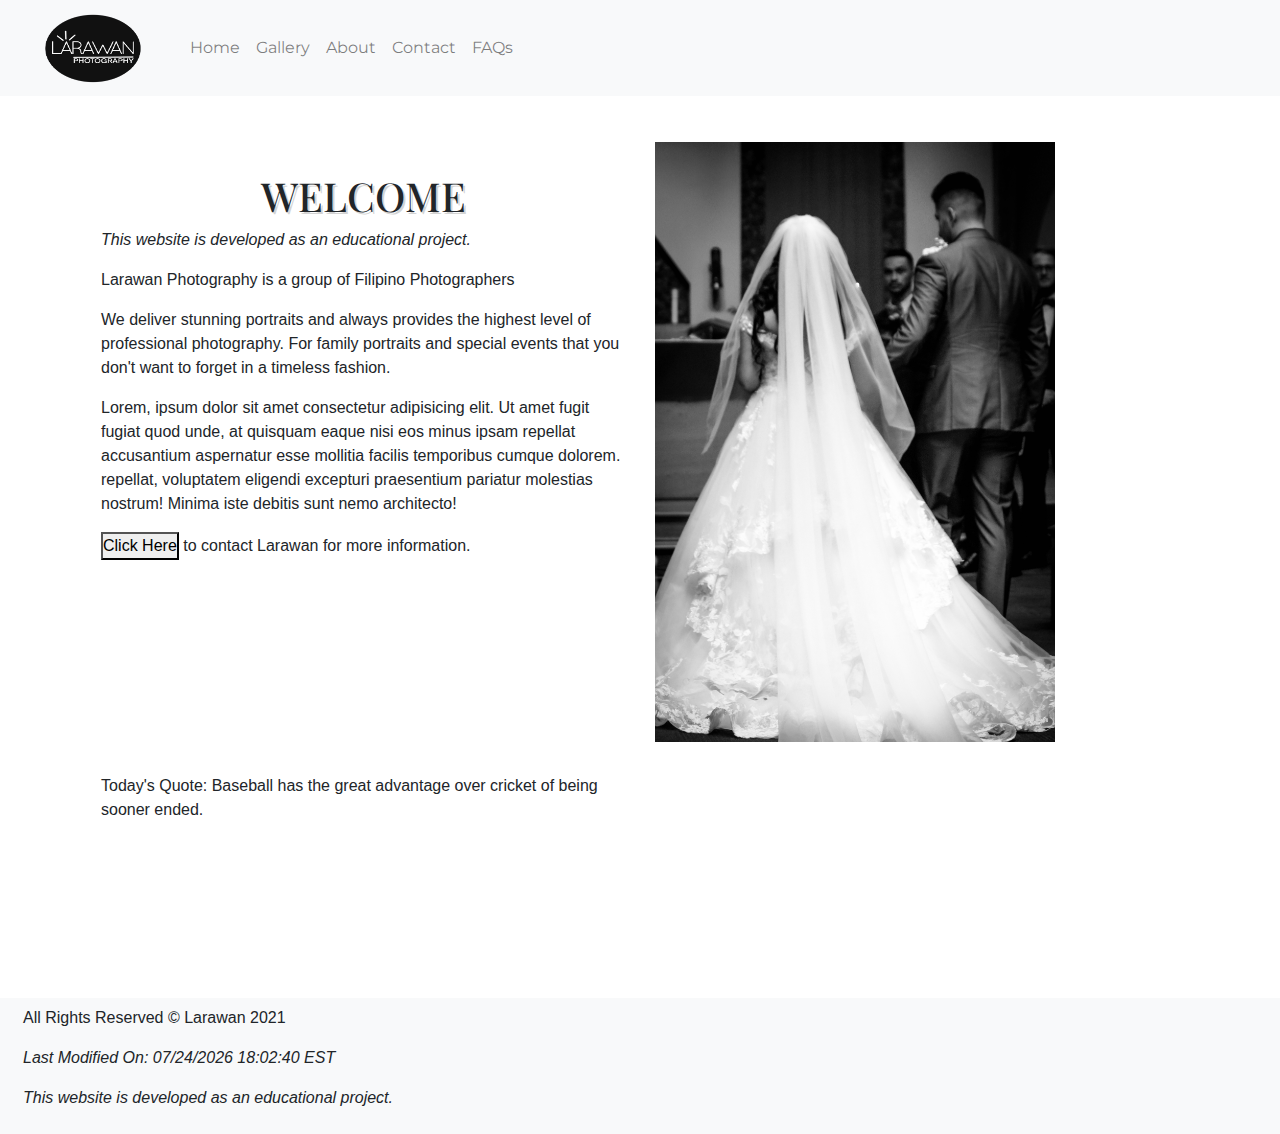
<file: index.html>
<!DOCTYPE html>
<html lang="en">
<head>
    <meta charset="UTF-8">
    <link rel="stylesheet" href="css/style.css" type="text/css">
    <!--Google Fonts-->
    <link rel="preconnect" href="https://fonts.gstatic.com">
    <link href="https://fonts.googleapis.com/css2?family=Inter:wght@400;700&display=swap" rel="stylesheet">
    <link rel="preconnect" href="https://fonts.gstatic.com">
    <link href="https://fonts.googleapis.com/css2?family=Playfair+Display&display=swap" rel="stylesheet">
    <link rel="preconnect" href="https://fonts.gstatic.com">
    <link href="https://fonts.googleapis.com/css2?family=Montserrat&display=swap" rel="stylesheet">
    
    <!--Bootstrap CDN-->
    <!-- Latest compiled and minified CSS -->
    <link rel="stylesheet" href="https://maxcdn.bootstrapcdn.com/bootstrap/4.5.2/css/bootstrap.min.css">
    <!-- jQuery library -->
    <script src="https://ajax.googleapis.com/ajax/libs/jquery/3.5.1/jquery.min.js"></script>
    <!-- Popper JS -->
    <script src="https://cdnjs.cloudflare.com/ajax/libs/popper.js/1.16.0/umd/popper.min.js"></script>
    <!-- Latest compiled JavaScript -->
    <script src="https://maxcdn.bootstrapcdn.com/bootstrap/4.5.2/js/bootstrap.min.js"></script>
    
    <script>
        
        function start() {
            document.getElementById("clickHereButton").addEventListener("click", open_window, false);
        }

        function open_window() {
            var openContact = window.open("contact.html", "", "menubar = yes, toolbar = yes, height=600 width=500");
        }
        
        window.addEventListener("load", start, false);

        /* Random Quotes Generator */
        writeRandomQuote = function () {
        var quotes = new Array();
        quotes[0] = "Action is the real measure of intelligence.";
        quotes[1] = "Baseball has the great advantage over cricket of being sooner ended.";
        quotes[2] = "Every goal, every action, every thought, every feeling one experiences, whether it be consciously or unconsciously known, is an attempt to increase one's level of peace of mind.";
        quotes[3] = "A good head and a good heart are always a formidable combination.";
        var rand = Math.floor(Math.random()*quotes.length);
        document.write(quotes[rand]);
        }
    </script>
    
    <meta name="viewport" content="width=device-width, initial-scale=1">

    <title>Larawan - Home</title>

    
</head>
<body> 
        <nav class="navbar navbar-expand-md container-fluid bg-light navbar-light">
            <a href="index.html"><img class="navbar-brand" src="images/logo.PNG" alt="Larawan Logo" width= "150" height= "80"></a>
                <button class="navbar-toggler" type="button" data-toggle="collapse" data-target="#collapsibleNavbar">
                    <span class="navbar-toggler-icon"></span>
                </button>

            <div class="collapse navbar-collapse" id="collapsibleNavbar">
                    
                <ul class="navbar-nav">
                    <li class="nav-item">
                        <a href="index.html" class="nav-link">Home</a>
                    </li>
                    <li class="nav-item">
                        <a href="gallery.html" class="nav-link">Gallery</a>
                    </li>
                        <li class="nav-item">
                            <a href="about.html" class="nav-link">About</a>
                    </li>
                    <li class="nav-item">
                        <a href="contact.html" class="nav-link">Contact</a>
                    </li>
                    <li class="nav-item">
                            <a href="faqs.html" class="nav-link">FAQs</a>
                        </li>
                    </ul>
            </div>
        </nav>
        
        <div class="container" id="index-content">
            <div class="row p-3">
                <div class="col-sm-6">
                    <h1>Welcome
                        
                    </h1>
                    <p><i>This website is developed as an educational project.</i></p>

                    <p>Larawan Photography is a group of Filipino Photographers</p>

                    <p>We deliver stunning portraits and always provides the highest level of professional photography.
                        For family portraits and special events that you don't want to forget in a timeless fashion.
                    <p>Lorem, ipsum dolor sit amet consectetur adipisicing elit. Ut amet fugit fugiat quod unde, at quisquam eaque nisi eos minus ipsam repellat accusantium aspernatur esse mollitia facilis temporibus cumque dolorem.
                        repellat, voluptatem eligendi excepturi praesentium pariatur molestias nostrum! Minima iste debitis sunt nemo architecto!
                    </p>

                    <p><button id="clickHereButton" name="clickHereButton" type="submit" value="Click here">Click Here</button>
                        to contact Larawan for more information.
                    </p>
                   
                </div>
                <div class="col-sm-6">
                    <img src="images/bnw.jpg" alt="Larawan" class="img-responsive img-fluid index-img">
                </div>
            </div>

            <div class="row p-3">
                <div class="col-sm-6">
                Today's Quote: <script>writeRandomQuote();</script>
                </div>
            </div>
        </div>

    <nav class="navbar-fixed-bottom bg-light p-2" id="footer">
        <div class="container-fluid">
            <p>All Rights Reserved &#169; Larawan 2021</p>
            <script>
                document.write("<p style='font-style:italic; font-size:16px;'>Last Modified On: " + document.lastModified.toLocaleString() + " EST</p>");
            </script>
            <p><i>This website is developed as an educational project.</i></p>
        </div>
    </nav>
</body>
</html>
</file>
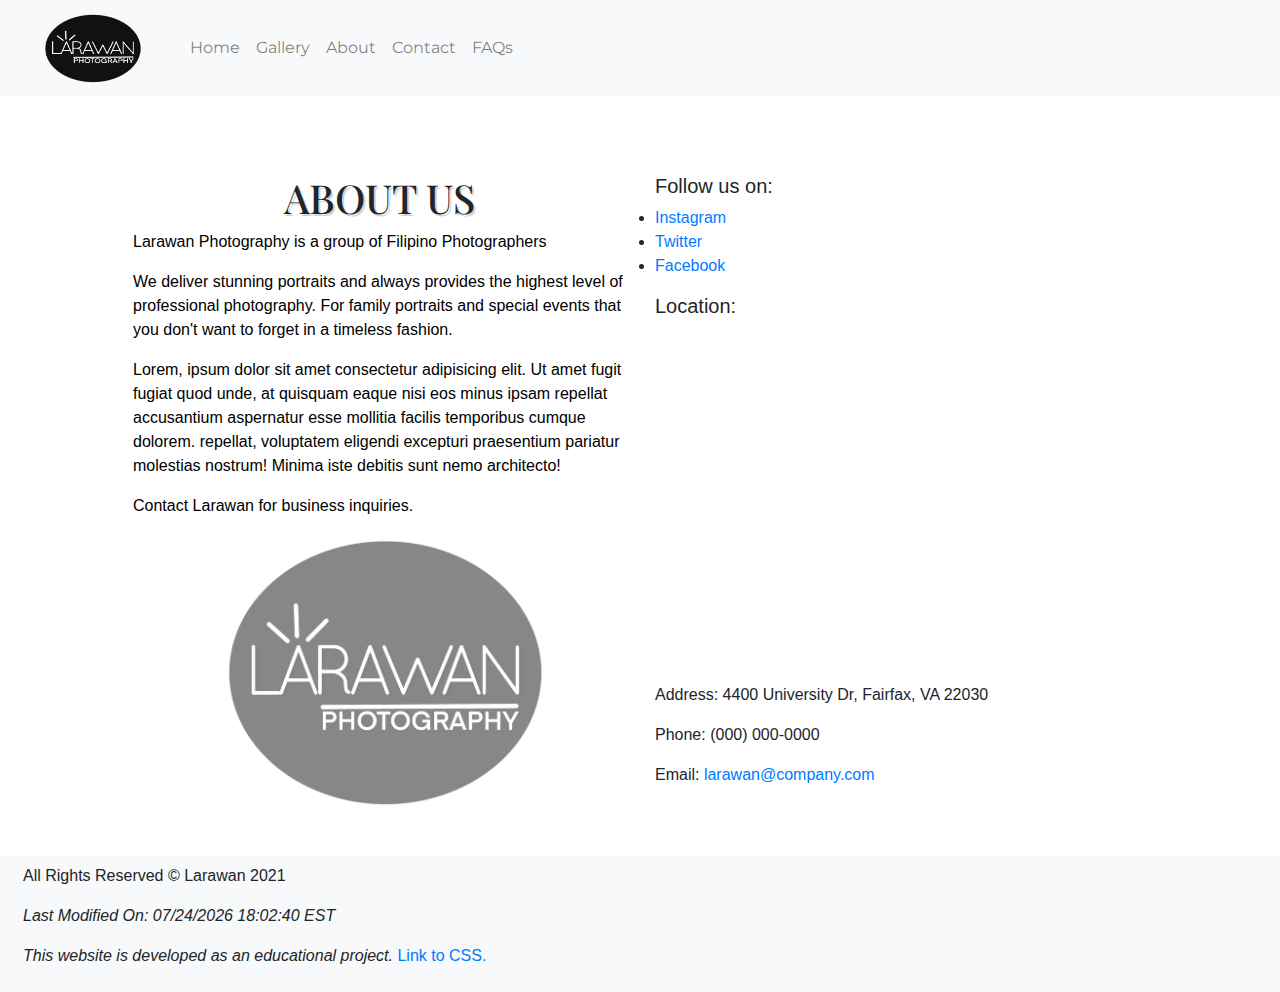
<file: about.html>
<!DOCTYPE html>
<html lang="en">
<head>
    <meta charset="UTF-8">
    <link rel="stylesheet" href="css/style.css" type="text/css">
    <!--Google Fonts-->
    <link rel="preconnect" href="https://fonts.gstatic.com">
    <link href="https://fonts.googleapis.com/css2?family=Inter:wght@400;700&display=swap" rel="stylesheet">
    <link rel="preconnect" href="https://fonts.gstatic.com">
    <link href="https://fonts.googleapis.com/css2?family=Playfair+Display&display=swap" rel="stylesheet">
    <link rel="preconnect" href="https://fonts.gstatic.com">
    <link href="https://fonts.googleapis.com/css2?family=Montserrat&display=swap" rel="stylesheet">
    
    <!--Bootstrap CDN-->
    <!-- Latest compiled and minified CSS -->
    <link rel="stylesheet" href="https://maxcdn.bootstrapcdn.com/bootstrap/4.5.2/css/bootstrap.min.css">
    <!-- jQuery library -->
    <script src="https://ajax.googleapis.com/ajax/libs/jquery/3.5.1/jquery.min.js"></script>
    <!-- Popper JS -->
    <script src="https://cdnjs.cloudflare.com/ajax/libs/popper.js/1.16.0/umd/popper.min.js"></script>
    <!-- Latest compiled JavaScript -->
    <script src="https://maxcdn.bootstrapcdn.com/bootstrap/4.5.2/js/bootstrap.min.js"></script>
    
    <meta name="viewport" content="width=device-width, initial-scale=1">

    <title>Larawan - About Us</title>
</head>
<body> 
        <nav class="navbar navbar-expand-md container-fluid bg-light navbar-light">
            <a href="index.html"><img class="navbar-brand" src="images/logo.PNG" alt="Larawan Logo" width= "150" height= "80"></a>
                <button class="navbar-toggler" type="button" data-toggle="collapse" data-target="#collapsibleNavbar">
                    <span class="navbar-toggler-icon"></span>
                </button>

            <div class="collapse navbar-collapse" id="collapsibleNavbar">
                    
                <ul class="navbar-nav">
                    <li class="nav-item">
                        <a href="index.html" class="nav-link">Home</a>
                    </li>
                    <li class="nav-item">
                        <a href="gallery.html" class="nav-link">Gallery</a>
                    </li>
                        <li class="nav-item">
                            <a href="about.html" class="nav-link">About</a>
                        </li>
                        <li class="nav-item">
                            <a href="contact.html" class="nav-link">Contact</a>
                        </li>
                        <li class="nav-item">
                            <a href="faqs.html" class="nav-link">FAQs</a>
                        </li>
                    </ul>
                </div>
              </nav>

    <div class="container">
        <div class="row p-5">
            <div class="col-sm-6">
                <h1>ABOUT US</h1>
                <div id="about-content">
                <p>Larawan Photography is a group of Filipino Photographers</p>
                <p>We deliver stunning portraits and always provides the highest level of professional photography.
                    For family portraits and special events that you don't want to forget in a timeless fashion.
                <p>Lorem, ipsum dolor sit amet consectetur adipisicing elit. Ut amet fugit fugiat quod unde, at quisquam eaque nisi eos minus ipsam repellat accusantium aspernatur esse mollitia facilis temporibus cumque dolorem.
                    repellat, voluptatem eligendi excepturi praesentium pariatur molestias nostrum! Minima iste debitis sunt nemo architecto!
                </p>
                
                <p>Contact Larawan for business inquiries.</p>
            </div>
                <img src="images/logo.PNG" alt="Logo Display" width="500" height="300" class="img-responsive img-fluid" id="about-logo">

            </div>
            
            <div class="col-sm-6 mx-auto" id="about-links">
                <h5 id="follow">Follow us on:</h5>
                <ul>
                    <li><a href="http://instagram.com" target="_blank">Instagram</a></li>
                    <li><a href="http://twitter.com" target="_blank">Twitter</a></li>
                    <li><a href="http://facebook.com" target="_blank">Facebook</a></li>
                </ul>
                <h5>Location:</h5>
                <iframe src="https://www.google.com/maps/embed?pb=!1m18!1m12!1m3!1d3108.1156667052596!2d-77.30954928469272!3d38.82981177958117!2m3!1f0!2f0!3f0!3m2!1i1024!2i768!4f13.1!3m3!1m2!1s0x89b64e607b427ebd%3A0xd766a653e6557544!2sGeorge%20Mason%20University!5e0!3m2!1sen!2sus!4v1589510596071!5m2!1sen!2sus" title="Google Maps" width="425" height="350" style="border:0;" allowfullscreen="" aria-hidden="false" tabindex="0"></iframe>
                <p>Address: 4400 University Dr, Fairfax, VA 22030</p>
                <p>Phone: (000) 000-0000</p>
                <p>Email: <a href="mailto:larawan@company.com">larawan@company.com</a></p>
                
            </div>
        </div>
    </div>

    <nav class="navbar-fixed-bottom bg-light p-2" id="footer">
        <div class="container-fluid">
            <p>All Rights Reserved &#169; Larawan 2021</p>
            <script>
                document.write("<p style='font-style:italic; font-size:16px;'>Last Modified On: " + document.lastModified.toLocaleString() + " EST</p>");
            </script>
            <p><i>This website is developed as an educational project.</i> <a href="bootstrap.css" target="_blank"> Link to CSS.</a></p>
        </div>
    </nav>
    

</body>
</html>
</file>
<file: css/style.css>
* {
    margin: 0;
    padding: 0;
    box-sizing: border-box;
}

.navbar-nav a {
    text-decoration: none;
    font-family: 'Montserrat', sans-serif;
    font-size: 1rem; 
    color: #111111;
}

.navbar-nav a:hover {
    color: orange;
}

h1 {
    font-family: 'Playfair Display', serif;
    font-size: 45px;
    text-transform: uppercase;
    text-shadow: 2px 2px lightgrey;
    text-align: center;
    padding-top: 30px;
}

#index-content {
    padding-top: 30px;
    padding-bottom: 10rem;
}
.index-img {
    height: 600px;
    width: 400px;  
}

#follow {
    padding-top: 30px;
}

.center-block {
    display: block;
    margin-left: auto;
    margin-right: auto;
}

.pagination-centered {
    padding-top: 30px;
    text-align: center;
  }

#img-cap {
    font-style: italic;
    font-size: 12px;
    padding-bottom: 70px;
}

#gallery-images {
    padding-bottom: 7rem;
}

#about-logo {
  opacity: 0.5;
}

img#about-logo:hover {
  opacity: 1.0;
}

#about-content {
    color: black;
}

#form-text {
    display: flex;
    justify-content: center;
}

#contact-form, #faq-style {
    padding-bottom: 10rem;
}

.potato {
    padding-top: 4rem;
}
#faq-style a {
    text-decoration: none;
    color: darkgray;
}

#faq-style a:hover {
    color: black;
}

#footer {
    position: relative;
    width: 100%;
    bottom: 0;
}
</file>
